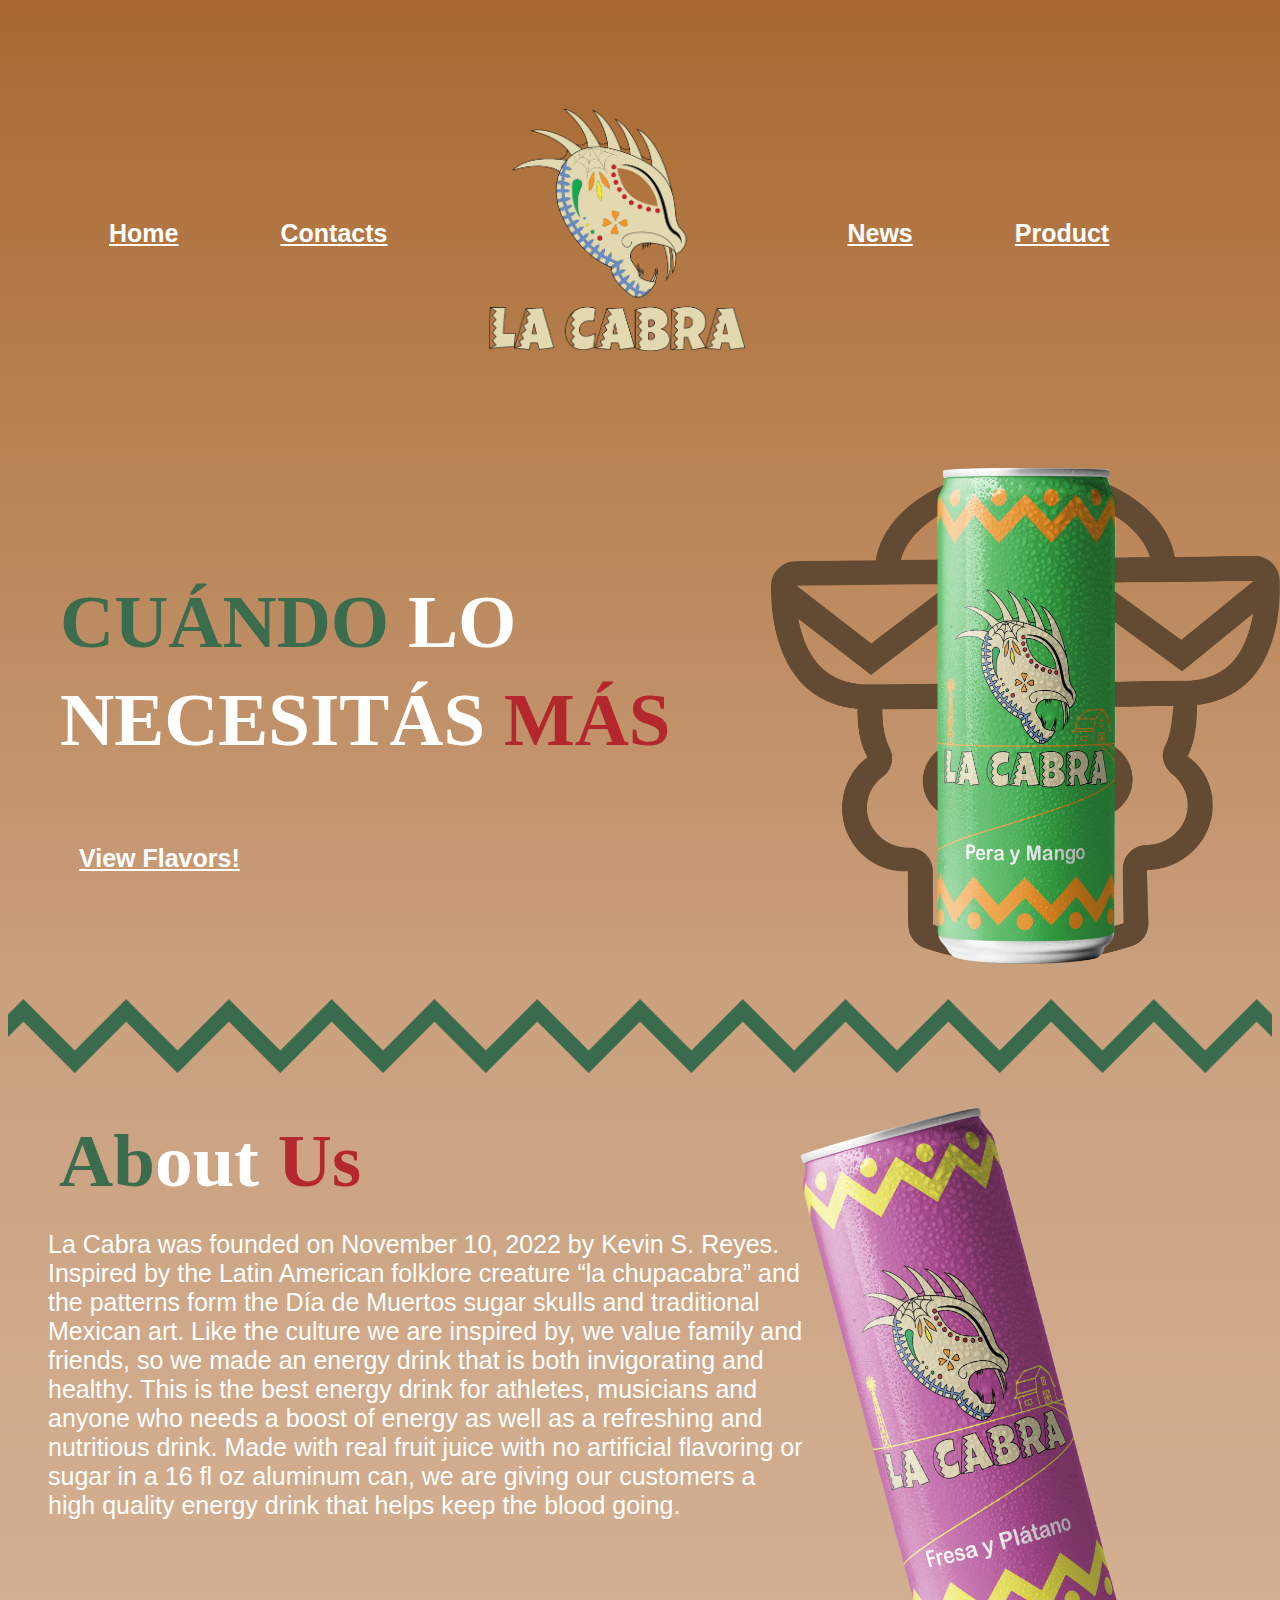
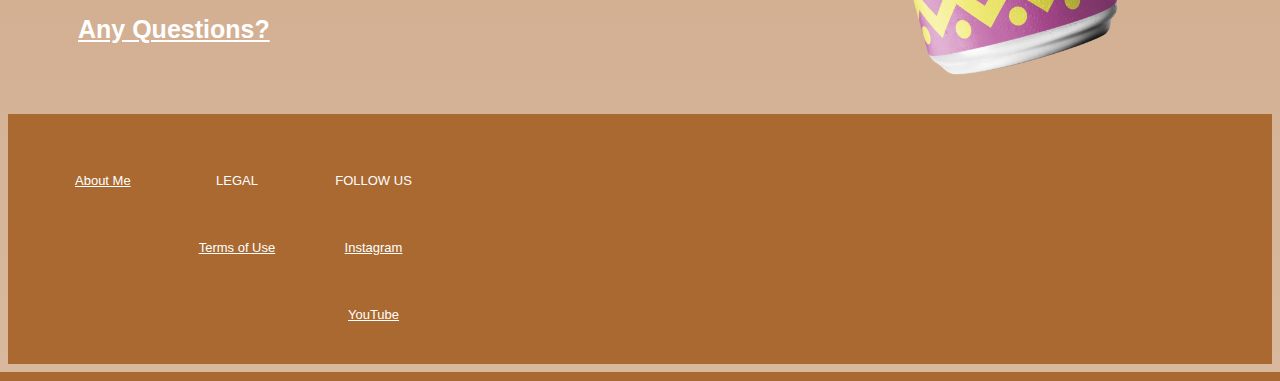
<file: index.html>
<!DOCTYPE html>
<html lang="en">
<head>
	<meta charset="UTF-8">
	<meta http-equiv="X-UA-Compatible" content="IE=edge">
	<meta name="viewport" content="width=device-width, initial-scale=1.0">
	<title>Index</title>
	<link rel="stylesheet" href="styles.css">
	<script src="Javascript.js"></script>
</head>

<body>

<nav>
<table cellspacing="100px">
 <tr>
    <th><a href="index.html" class="button">Home</a></th>
    <th><a href="Contact Page.html" class="button">Contacts</a></th>
	<th><a href="index.html" class="button"><img src="Logo.png" width="256" height="242"></a></th>
    <th><a href="News.html" class="button">News</a></th>
	<th><a href="Product Page.html" class="button">Product</a></th>
  </tr>
</table>

</nav>

<article>

  <div class= "display">
	<img src="Drink_Display.png" class="display1" id="drinks" width="1914" height="1865">
  </div>

  
 <div class="slogan">

	<h2><span style="color:#3B6C4E;">CUÁNDO</span> LO </h2>
	<h2>NECESITÁS <span style="color:#B3272D;">MÁS</span></h2>
 	
		<table cellspacing="50px" cellpadding="20px">
			<th><a href="Product Page.html" class="button">View Flavors!</a></th>
		</table>

</div>

	
	<img src="Green.png" class="line" width="12859" height="748">

	<img src="Drink_Pink2.png" class="about" width="1084" height="1925">
 
<h2><span style="color:#3B6C4E;">Ab</span>out <span style="color:#B3272D;">Us</span></h2>



	<p>La Cabra was founded on November 10, 2022 by Kevin S. Reyes. Inspired by the Latin American folklore creature “la chupacabra” and the patterns form the Día de Muertos sugar skulls and traditional Mexican art. Like the culture we are inspired by, we value family and friends, so we made an energy drink that is both invigorating and healthy. This is the best energy drink for athletes, musicians and anyone who needs a boost of energy as well as a refreshing and nutritious drink. Made with real fruit juice with no artificial flavoring or sugar in a 16 fl oz aluminum can, we are giving our customers a high quality energy drink that helps keep the blood going.</p>

<table cellspacing="50px" cellpadding="20px">
	<tr>
		<th><a href="Contact Page.html" class="button">Any Questions?</a></th>
	</tr>	
</table>

	
</article>

<div class ="footer">
	<table class="info" cellspacing ="50px">
	<tr> 
		<td><a href="About Me.html" class="info">About Me</a></td>
		<td> LEGAL</td> 
		<td>FOLLOW US</td>
	</tr>

	<tr>
		<td></td>
		<td><a href="Terms of Use.html" class="info" >Terms of Use</td> 
		<td><a href="https://www.instagram.com/la_cabra_drink/" class="info" >Instagram</td>
	</tr>

	<tr>
		<td></td>
		<td></td>
		<td><a href="https://www.youtube.com/@la_cabra_" class="info">YouTube</td>
	</tr>


	</table>

</div>

</body>

</html>
</file>
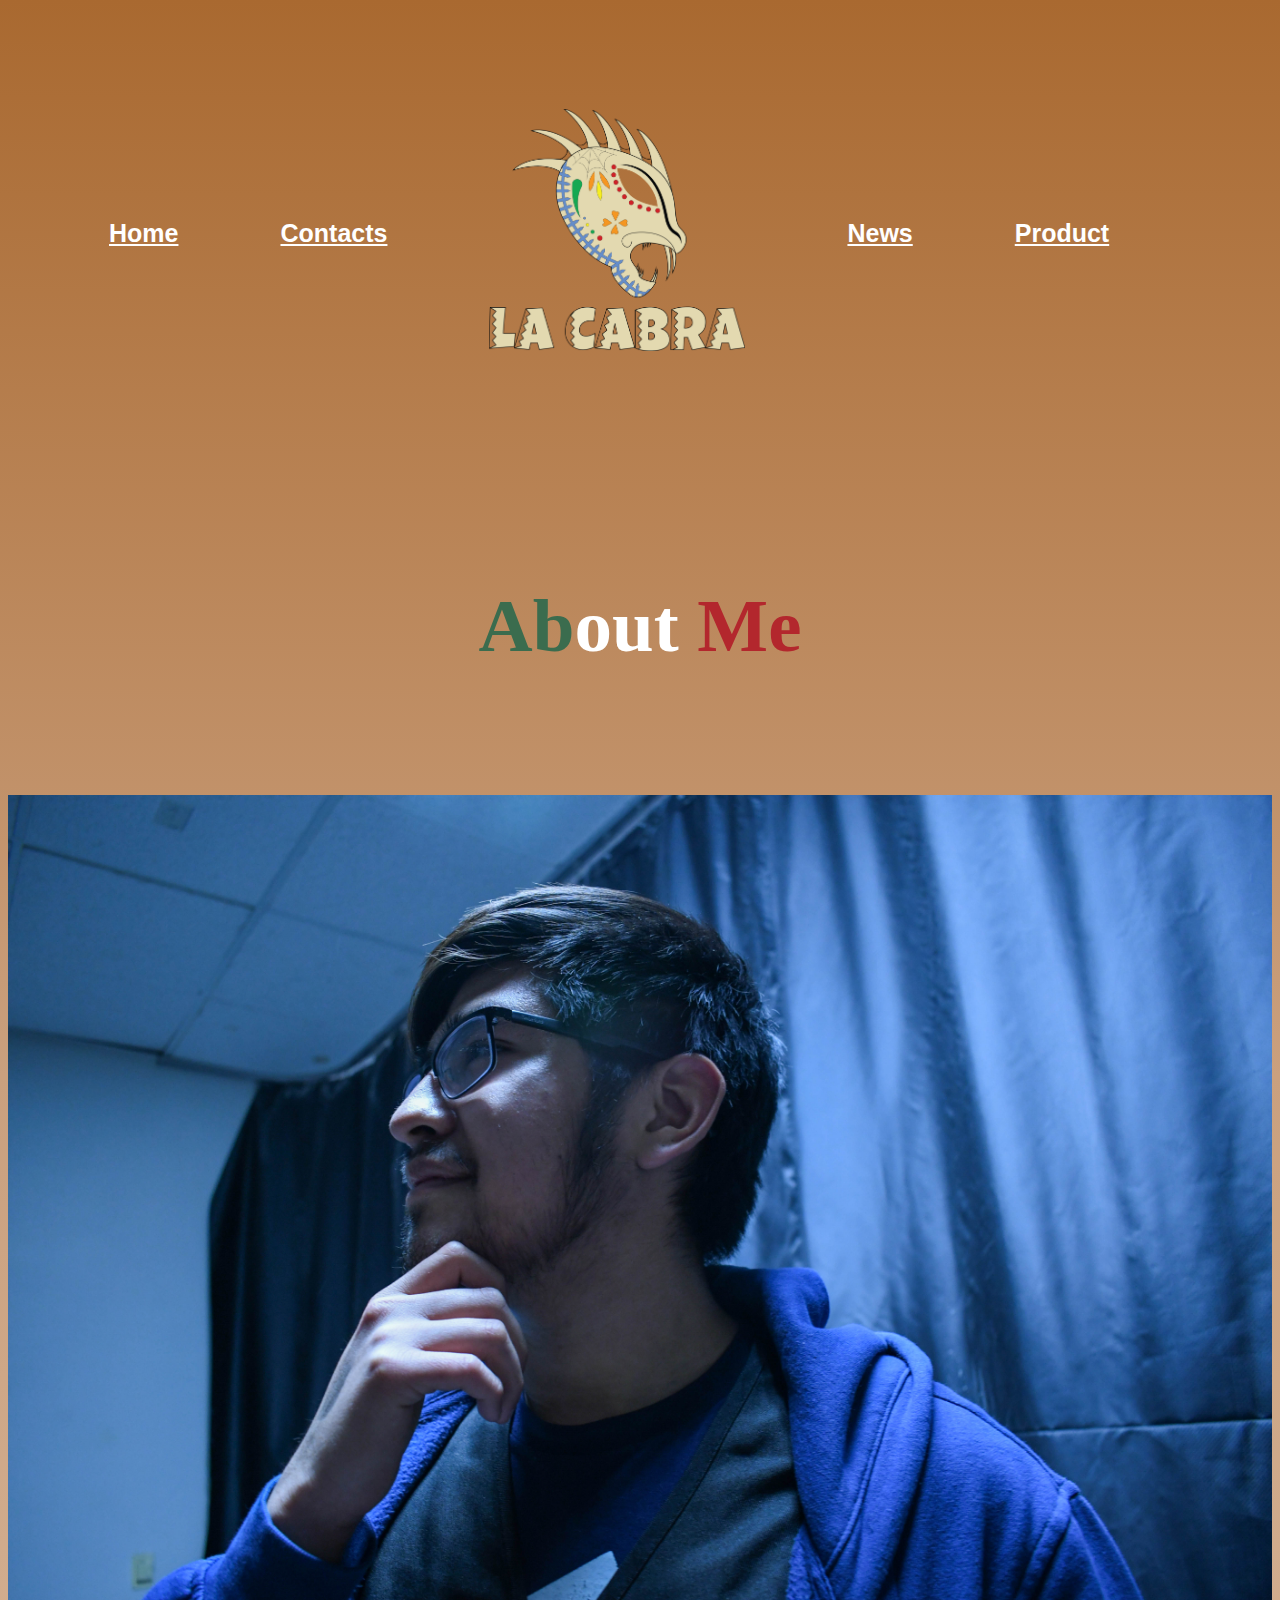
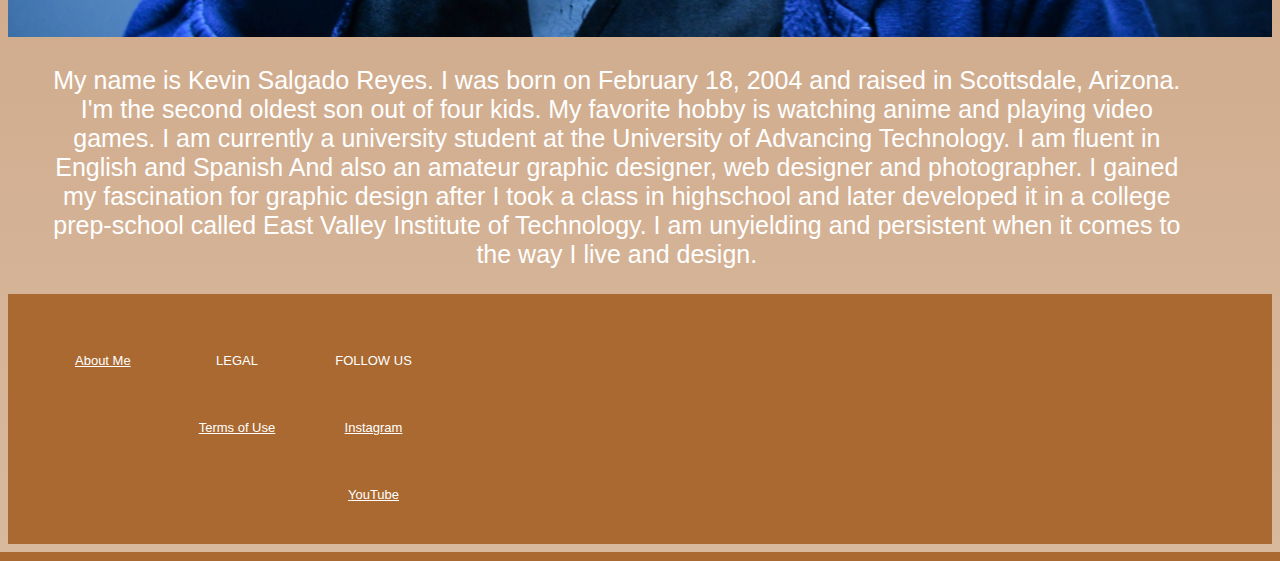
<file: About Me.html>
<!DOCTYPE html>
<html lang="en">
<head>
	<meta charset="UTF-8">
	<meta http-equiv="X-UA-Compatible" content="IE=edge">
	<meta name="viewport" content="width=device-width, initial-scale=1.0">
	<title>Product</title>
	<link rel="stylesheet" href="styles.css">
	<script src="Javascript.js"></script>
</head>

<body>

<nav>
<table cellspacing="100px">
 <tr>
    <th><a href="index.html" class="button">Home</a></th>
    <th><a href="Contact Page.html" class="button">Contacts</a></th>
	<th><a href="index.html" class="button"><img src="Logo.png" width="256" height="242"></a></th>
    <th><a href="News.html" class="button">News</a></th>
	<th><a href="Product Page.html" class="button">Product</a></th>
  </tr>
</table>

</nav>

<article>


<h5><span style="color:#3B6C4E;">Ab</span>out <span style="color:#B3272D;">Me</h5>



<img class="product" src="122-6.jpg" width="696" height="464">

<div class="product">
<p class="me">My name is Kevin Salgado Reyes. I was born on February 18, 2004 and raised in
 Scottsdale, Arizona. I'm the second oldest son out of four kids. My favorite
 hobby is watching anime and playing video games. I am currently a university
 student at the University of Advancing Technology. I am fluent in English and
 Spanish And also an amateur graphic designer, web designer and photographer.
 I gained my fascination for graphic design after I took a class in highschool
 and later developed it in a college prep-school called
 East Valley Institute of Technology. I am unyielding and persistent when it
 comes to the way I live and design.<p>

<div>
 
</article>

<div class ="footer">
	<table class="info" cellspacing ="50px">
	<tr> 
		<td><a href="About Me.html" class="info">About Me</a></td>
		<td> LEGAL</td> 
		<td>FOLLOW US</td>
	</tr>

	<tr>
		<td></td>
		<td><a href="Terms of Use.html" class="info">Terms of Use</td> 
		<td><a href="https://www.instagram.com/la_cabra_drink/" class="info">Instagram</td>
	</tr>
	<tr>
		<td></td>
		<td></td>
		<td><a href="https://www.youtube.com/@la_cabra_" class="info">YouTube</td>
	</tr>

	</table>

</div>
</body>

</html>
</file>
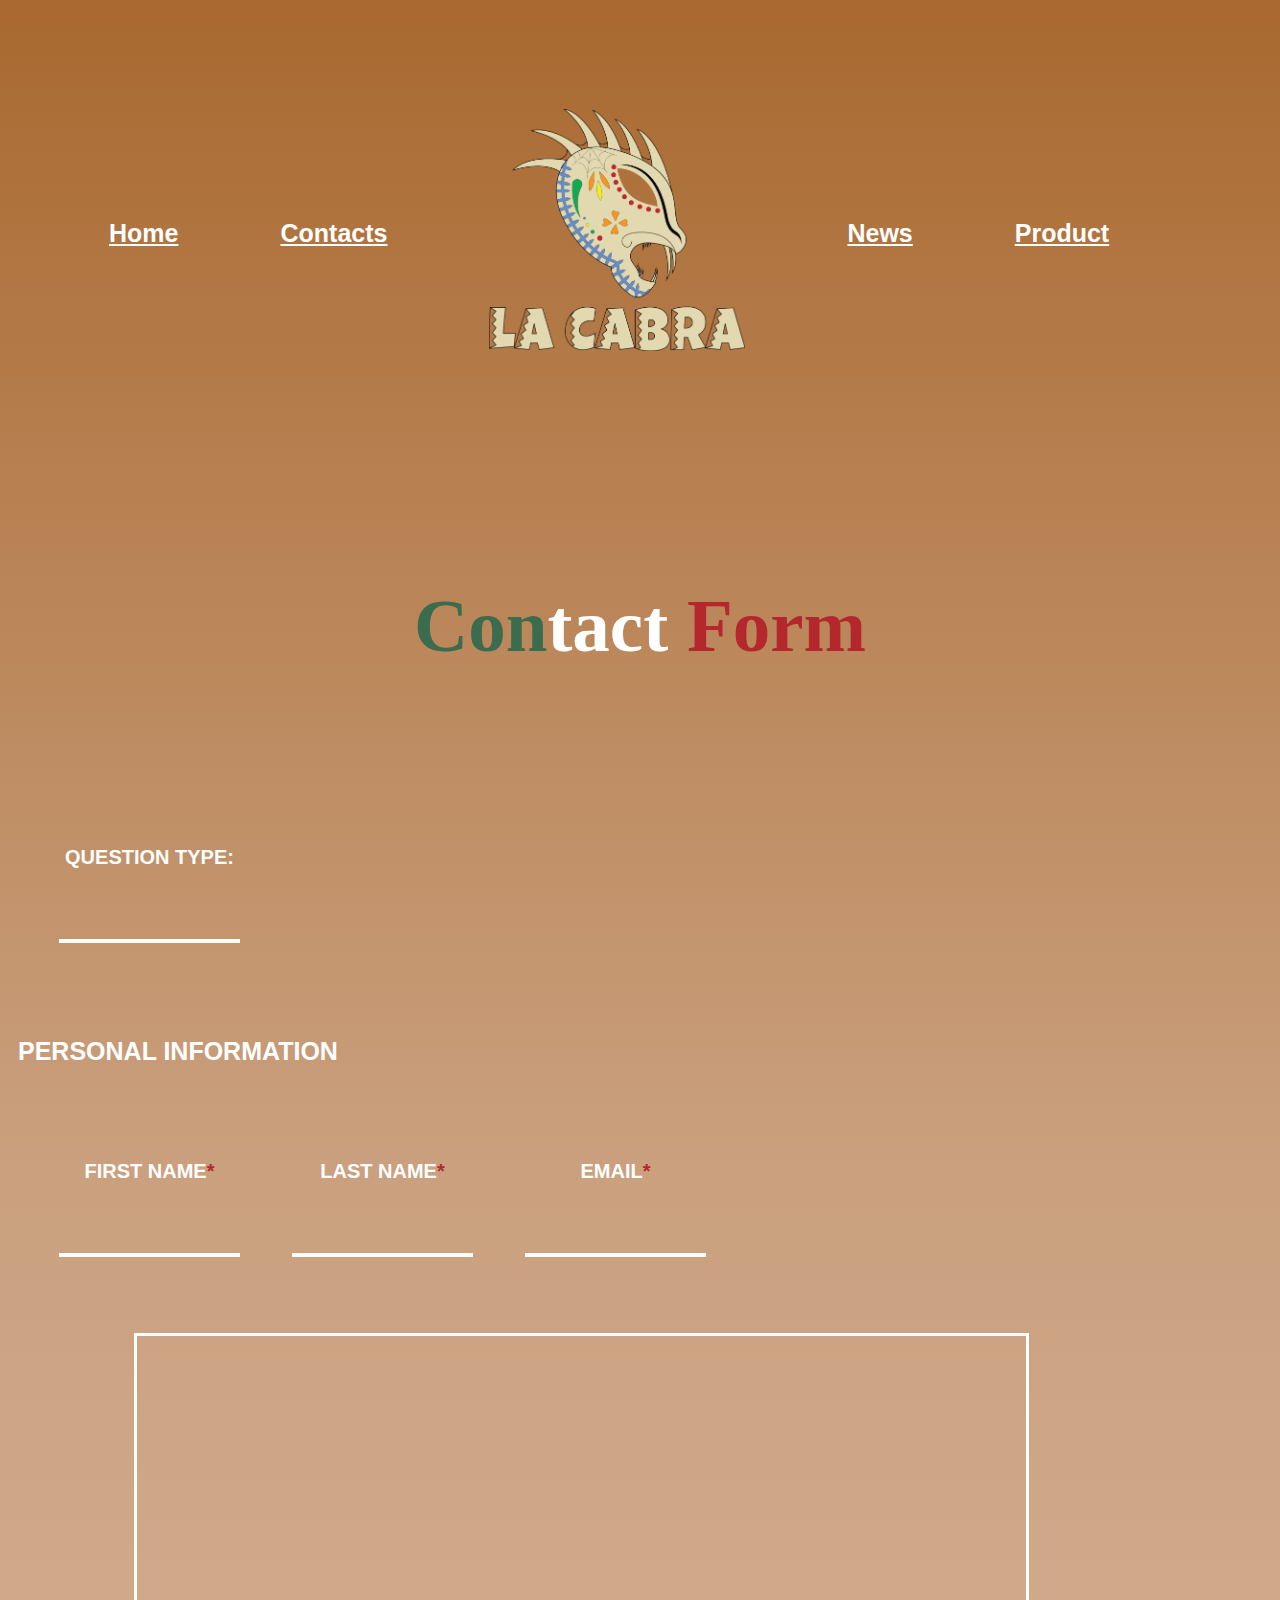
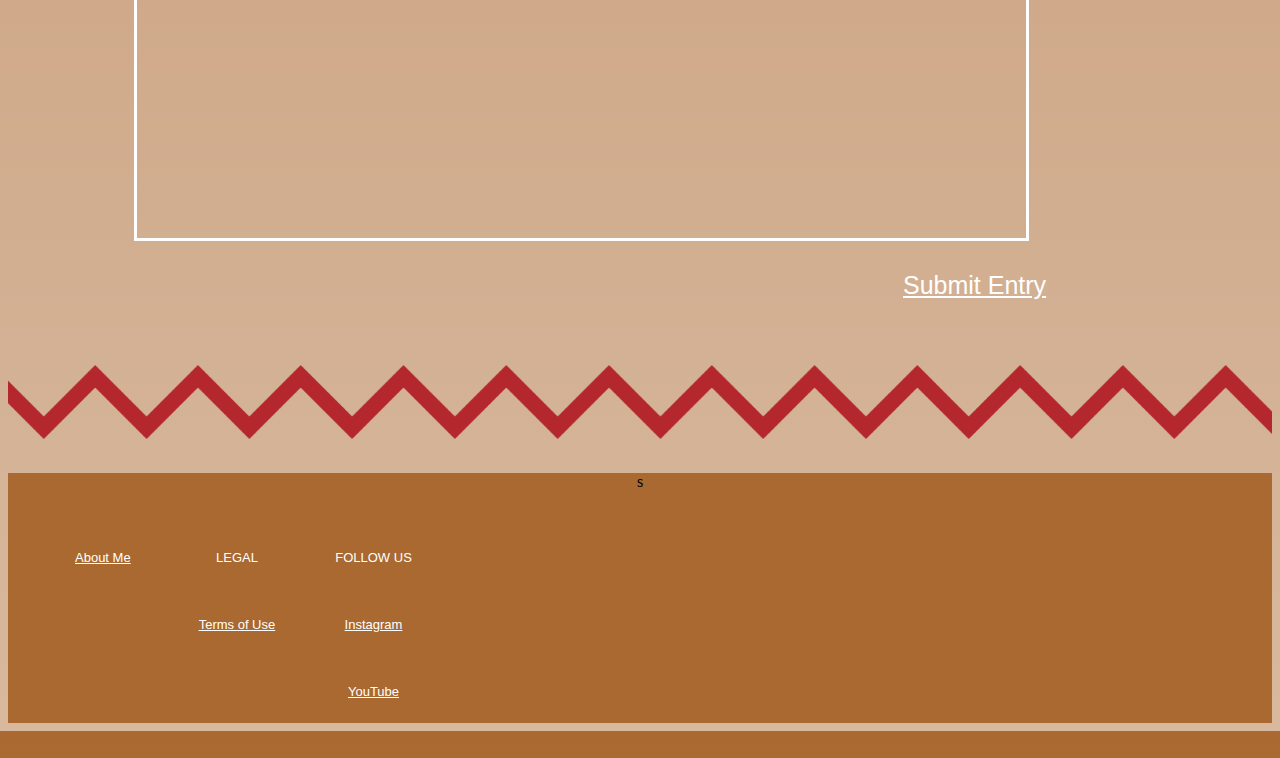
<file: Contact Page.html>
<!DOCTYPE html>
<html lang="en">
<head>
	<meta charset="UTF-8">
	<meta http-equiv="X-UA-Compatible" content="IE=edge">
	<meta name="viewport" content="width=device-width, initial-scale=1.0">
	<title>Contact</title>
	<link rel="stylesheet" href="styles.css">
	<script src="Javascript.js"></script>
</head>

<body>

<nav>
<table cellspacing="100px">
 <tr>
    <th><a href="index.html" class="button">Home</a></th>
    <th><a href="Contact Page.html" class="button">Contacts</a></th>
	<th><a href="index.html" class="button"><img src="Logo.png" width="256" height="242"></a></th>
    <th><a href="News.html" class="button">News</a></th>
	<th><a href="Product Page.html" class="button">Product</a></th>
  </tr>
</table>

</nav>

<article>

<h5><span style="color:#3B6C4E;">Con</span>tact <span style="color:#B3272D;">Form</span></h5>

<form action="/action_page.php">

	<table cellspacing="50px">
	 <tr>
		<th><label for="question">QUESTION TYPE:</label></th>
	 </tr>
	 <tr>
		<td><input type="text" id="question" name="question" value=""></td>
	 </tr>
	</table>

<h4 style="padding: 10px;">PERSONAL INFORMATION</h4>

	<table cellspacing="50px">
	  <tr>
		<th><label for="fname">FIRST NAME<span style="color:#B3272D;">*</label></span></th>
		<th><label for="lname">LAST NAME<span style="color:#B3272D;">*</label></span></th>
		<th><label for="email">EMAIL<span style="color:#B3272D;">*</label></th>
	</tr>
	<tr>
		<td><input type="text" id="fname" name="fname"></td>
		<td><input type="text" id="lname" name="lname"></td>
		<td><input type="text" id="email" name="email"></td>
	</table>
</form> 
 
 	<input type="messages" id="messages" name="messages" class="message">

 <table cellspacing="35px" cellpadding="10px">
	<tr>
		<td><a href="Product Page" class="button2">Submit Entry</a></td>
	</tr>
 </table>

	<img src="Red.png" class="line" width="12859" height="748">
 
</article>

<div class ="footer">
	<table class="info" cellspacing ="50px">
	<tr> 
		<td><a href="About Me.html" class="info">About Me</a></td>
		<td> LEGAL</td> 
		<td>FOLLOW US</td>
	</tr>

	<tr>
		<td></td>
		<td><a href="Terms of Use.html" class="info">Terms of Use</td> 
		<td><a href="https://www.instagram.com/la_cabra_drink/" class="info">Instagram</td>
</tr>

	<tr>
		<td></td>
		<td></td>
		<td><a href="https://www.youtube.com/@la_cabra_" class="info">YouTube</td>
	</tr>

s
	</table>

</div>
</body>

</html>
</file>
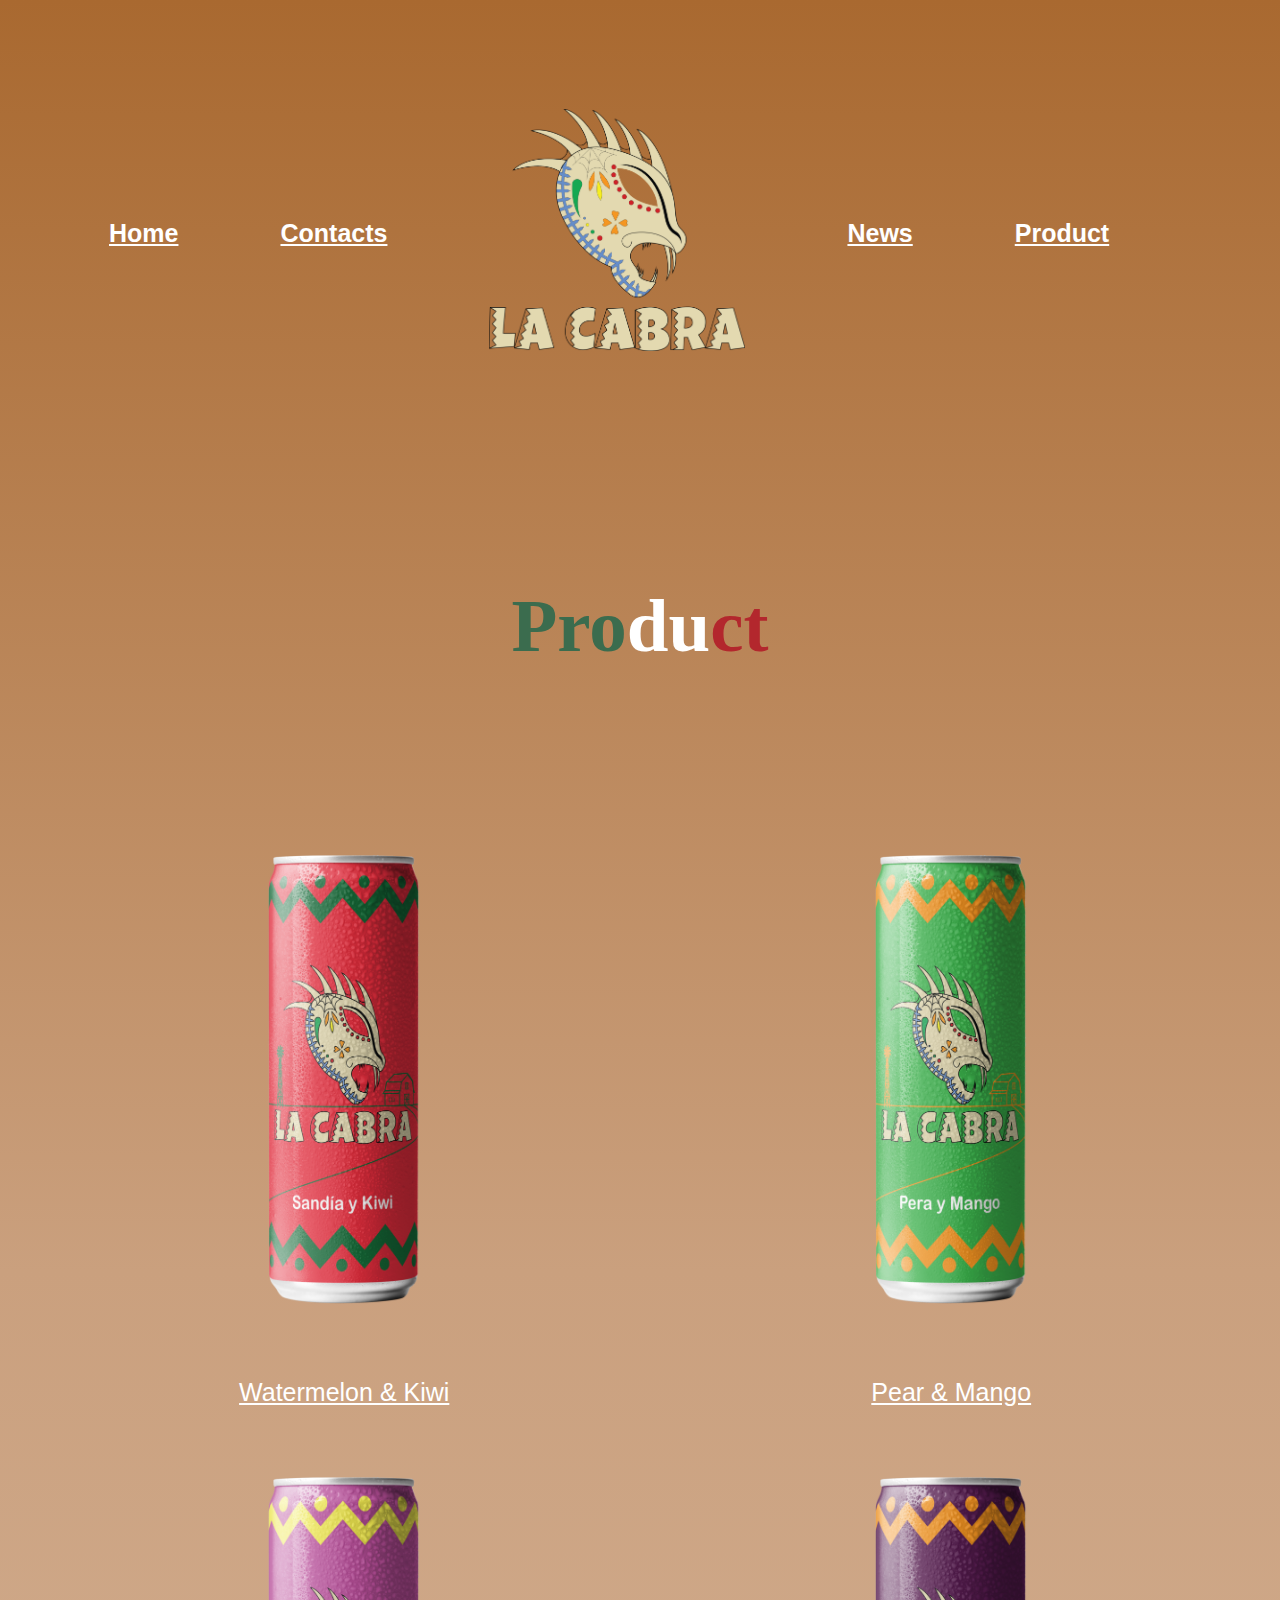
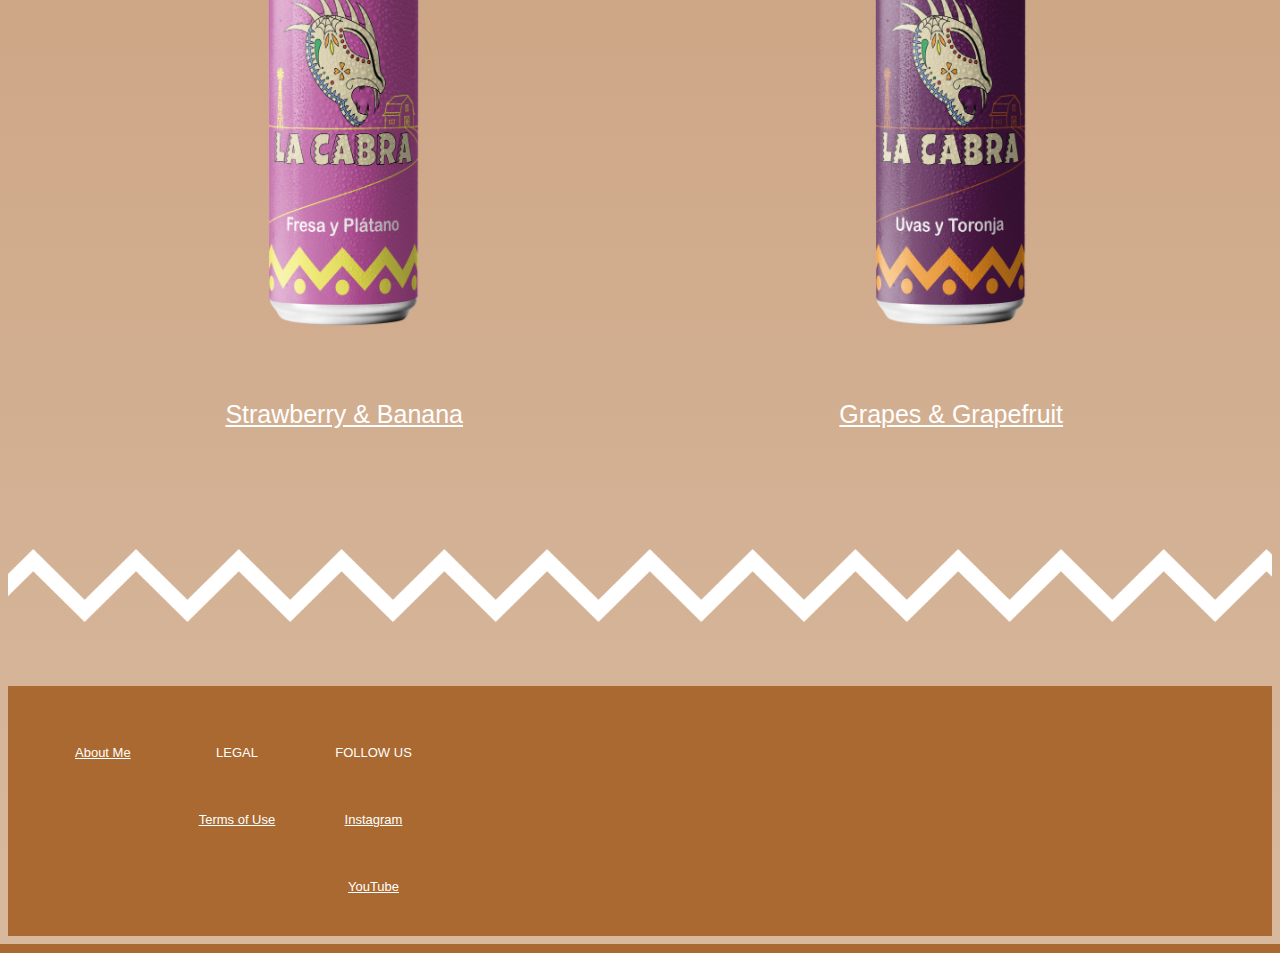
<file: Product Page.html>
<!DOCTYPE html>
<html lang="en">
<head>
	<meta charset="UTF-8">
	<meta http-equiv="X-UA-Compatible" content="IE=edge">
	<meta name="viewport" content="width=device-width, initial-scale=1.0">
	<title>Product</title>
	<link rel="stylesheet" href="styles.css">
	<script src="Javascript.js"></script>
</head>

<body>

<nav>
<table cellspacing="100px">
 <tr>
    <th><a href="index.html" class="button">Home</a></th>
    <th><a href="Contact Page.html" class="button">Contacts</a></th>
	<th><a href="index.html" class="button"><img src="Logo.png" width="256" height="242"></a></th>
    <th><a href="News.html" class="button">News</a></th>
	<th><a href="Product Page.html" class="button">Product</a></th>
  </tr>
</table>

</nav>

<article>


<h5><span style="color:#3B6C4E;">Pro</span>du<span style="color:#B3272D;">ct</span></h5>

<table cellpadding="10px" cellspacing="50px" class="product">

	 <tr>
		<td><img src="Drink_Red.png" width="152" height="449"></td>
		<td><img src="Drink_Green.png" width="152" height="449"></td>
	</tr>

	 <tr>
		<td><a href="#" class="button1">Watermelon & Kiwi</a></td>
		<td><a href="#" class="button1">Pear & Mango</a></td>
	</tr>

	<tr>
		<td><img src="Drink_Pink.png" width="152" height="449"></td>
		<td><img src="Drink_Purple.png" width="152" height="449"></td>
	 </tr>

	<tr>
		<td><a href="#" class="button1">Strawberry & Banana</a></td>
		<td><a href="#" class="button1">Grapes & Grapefruit</a></td>
	 </tr>

	</table>

 <div class= "line">
	<img src="White.png" class="line" width="12859" height="748">
 </div>
 
</article>

<div class ="footer">
	<table class="info" cellspacing ="50px">
	<tr> 
		<td><a href="About Me.html" class="info">About Me</a></td>
		<td> LEGAL</td> 
		<td>FOLLOW US</td>
	</tr>

	<tr>
		<td></td>
		<td><a href="Terms of Use.html" class="info">Terms of Use</td> 
		<td><a href="https://www.instagram.com/la_cabra_drink/" class="info" >Instagram</td>
	</tr>

	<tr>
		<td></td>
		<td></td>
		<td><a href="https://www.youtube.com/@la_cabra_" class="info">YouTube</td>
	</tr>


	</table>

</div>
</body>

</html>
</file>
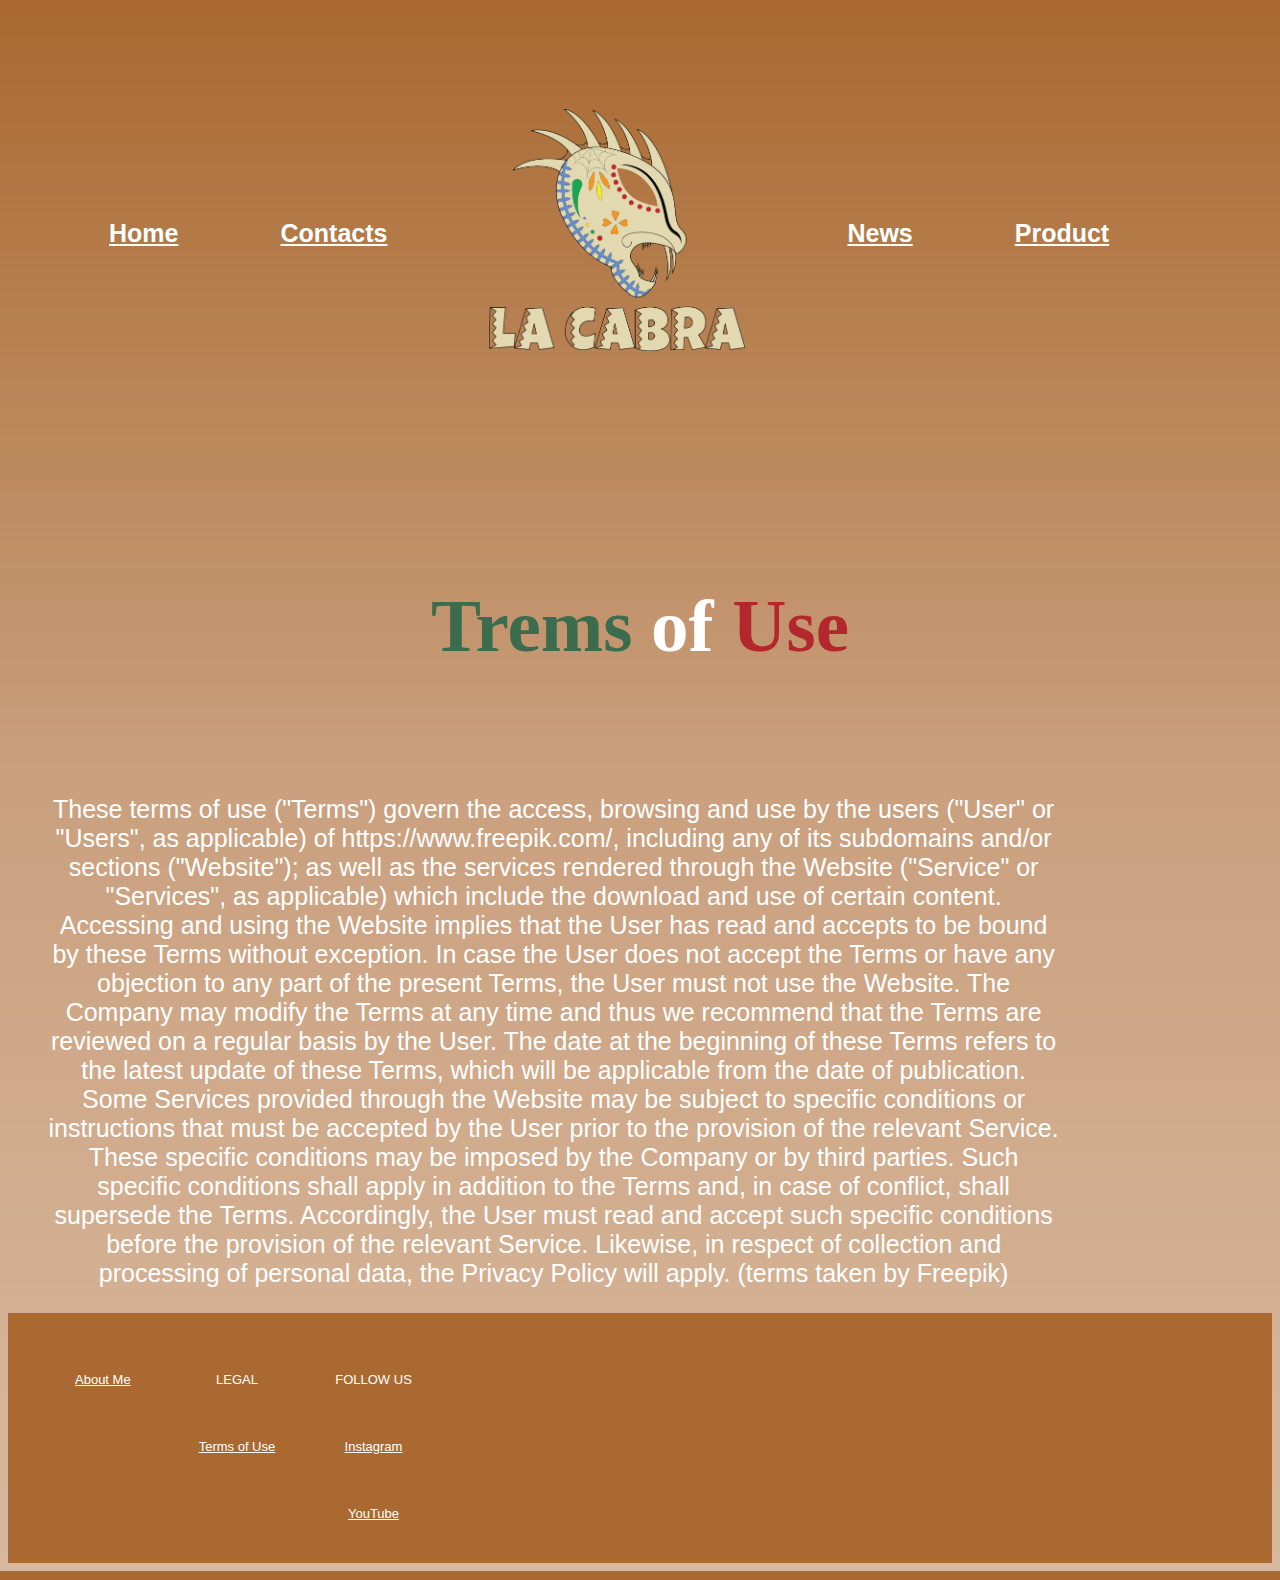
<file: Terms of Use.html>
<!DOCTYPE html>
<html lang="en">
<head>
	<meta charset="UTF-8">
	<meta http-equiv="X-UA-Compatible" content="IE=edge">
	<meta name="viewport" content="width=device-width, initial-scale=1.0">
	<title>Product</title>
	<link rel="stylesheet" href="styles.css">
	<script src="Javascript.js"></script>
</head>

<body>

<nav>
<table cellspacing="100px">
 <tr>
    <th><a href="index.html" class="button">Home</a></th>
    <th><a href="Contact Page.html" class="button">Contacts</a></th>
	<th><a href="index.html" class="button"><img src="Logo.png" width="256" height="242"></a></th>
    <th><a href="News.html" class="button">News</a></th>
	<th><a href="Product Page.html" class="button">Product</a></th>
  </tr>
</table>

</nav>

<article>



<h5><span style="color:#3B6C4E;">Trems</span> of <span style="color:#B3272D;">Use</h5>


<p class="terms">These terms of use ("Terms") govern the access, browsing and use by the users ("User" or "Users", as applicable) of https://www.freepik.com/, including any of its subdomains and/or sections ("Website"); as well as the services rendered through the Website ("Service" or "Services", as applicable) which include the download and use of certain content.

Accessing and using the Website implies that the User has read and accepts to be bound by these Terms without exception. In case the User does not accept the Terms or have any objection to any part of the present Terms, the User must not use the Website.

The Company may modify the Terms at any time and thus we recommend that the Terms are reviewed on a regular basis by the User. The date at the beginning of these Terms refers to the latest update of these Terms, which will be applicable from the date of publication.

Some Services provided through the Website may be subject to specific conditions or instructions that must be accepted by the User prior to the provision of the relevant Service. These specific conditions may be imposed by the Company or by third parties. Such specific conditions shall apply in addition to the Terms and, in case of conflict, shall supersede the Terms. Accordingly, the User must read and accept such specific conditions before the provision of the relevant Service.

Likewise, in respect of collection and processing of personal data, the Privacy Policy will apply. (terms taken by Freepik)<p>
 
</article>

<div class ="footer">
	<table class="info" cellspacing ="50px">
	<tr> 
		<td><a href="About Me.html" class="info">About Me</a></td>
		<td> LEGAL</td> 
		<td>FOLLOW US</td>
	</tr>

	<tr>
		<td></td>
		<td><a href="Terms of Use.html" class="info">Terms of Use</td> 
		<td><a href="https://www.instagram.com/la_cabra_drink/" class="info">Instagram</td>
	</tr>

	<tr>
		<td></td>
		<td></td>
		<td><a href="https://www.youtube.com/@la_cabra_" class="info">YouTube</td>
	</tr>


	</table>

</div>
</body>

</html>
</file>
<file: styles.css>
body{ 
	background: linear-gradient(to bottom, #A96930, #CAA07E, #D8B99E);
}

nav{
	color: #FFFFFF;
	font-family: Arial;
	width: clamp(10%, 50%, 100%);
	height: auto;
}

h1{
	color: #FFFFFF;
	font-family: Luckiest Guy;
	font-size: 50px;
	
}
h2{
	color: #FFFFFF;
	font-family: Luckiest Guy;
	font-size:75px;
	position: relative;
	left: 40px;
	padding: 1px;
	margin: 10px;
}
h3{
	color: #FFFFFF;
	font-family: Arial;
	font-size: 54px;
}

h4{
	color: #FFFFFF;
	font-family: Arial;
	font-size: 25px;
}

h5{
	color: #FFFFFF;
	font-family: Luckiest Guy;
	font-size: 75px;
	text-align: center;
}


h6{
	color: #FFFFFF;
	font-family: Arial;
	font-size: 38px;
	text-align: center;
}

p{
	color: #FFFFFF;
	font-family: Arial;
	font-size:25px;
	width: clamp(10%, 60%, 100%);
	height: auto;
	position: relative;
	left: 40px;
}

th{
	color: #FFFFFF;
	font-family: Arial;
	font-size: 20px;
	border-collapse: separate;
}

.button{
	color: #FFFFFF;
	font-family: Arial;
	font-size: 25px;
}

.button1{
	color: #FFFFFF;
	font-family: Arial;
	font-size: 25px;
	text-align: center;
}

.button2{
	color: #FFFFFF;
	font-family: Arial;
	font-size: 25px;
	position: relative;
	top: 10px;
	left: clamp(100px, 850px, 1000px);
}

.slogan{
	text-align:left;
	width:fit-content;
	height:500px;
	position: relative;
	top: 110px;
	margin: 1px;
}

.display{
	position: absolute;
	Text-align: right;
}

.display1{
	width: clamp(10%, 40%, 100%);
	height: auto;
}

.line{
	width: 100%;
	height: auto;
	margin: 30px 30px 30px 0px;
}

.about{
	position: absolute;
	left: clamp(100px, 800px, 900px);
	width: clamp(10%, 25%, 50%);
	height: auto;
}

.footer{
	background-color: #A96930;
	width: 100%;
	height: 250px;
	text-align: center;

}

.info{
	color: #FFFFFF;
	font-family: Arial;
	font-size: 13px;
	padding: 8px;
	text-align: center;
}

.message{
	background-color: transparent;
	width: max(70%, 50px);
	height: 500px;
	border: 3px solid #FFFFFF;
	position: relative;
	top: 25px;
	left: max(10%, 125px);
}

input{
	background-color: transparent;
	border:#FFFFFF 4px;
	border-style: none none solid none;
}

.ad_1{
	position: absolute;
	width: clamp(10%, 50%, 100%);
	height: auto;
}

.ad2{
	text-align: right;
}

.ad_2{
	width: clamp(10%, 40%, 90%);
	height: auto;
}

.ad3{
	text-align: center;
}
.ad_3{
	text-align: center;
	width: clamp(10%, 50%, 100%);
	height: auto;
}

.product{
	text-align: center;
	width: 100%;
	height: auto;
}

.me{
	color: #FFFFFF;
	font-family: Arial;
	font-size: 25px;
	width: 90%;
}

.terms{
	width: clamp(10%, 80%, 100%);
	height: auto;
	text-align: center;
}
</file>
